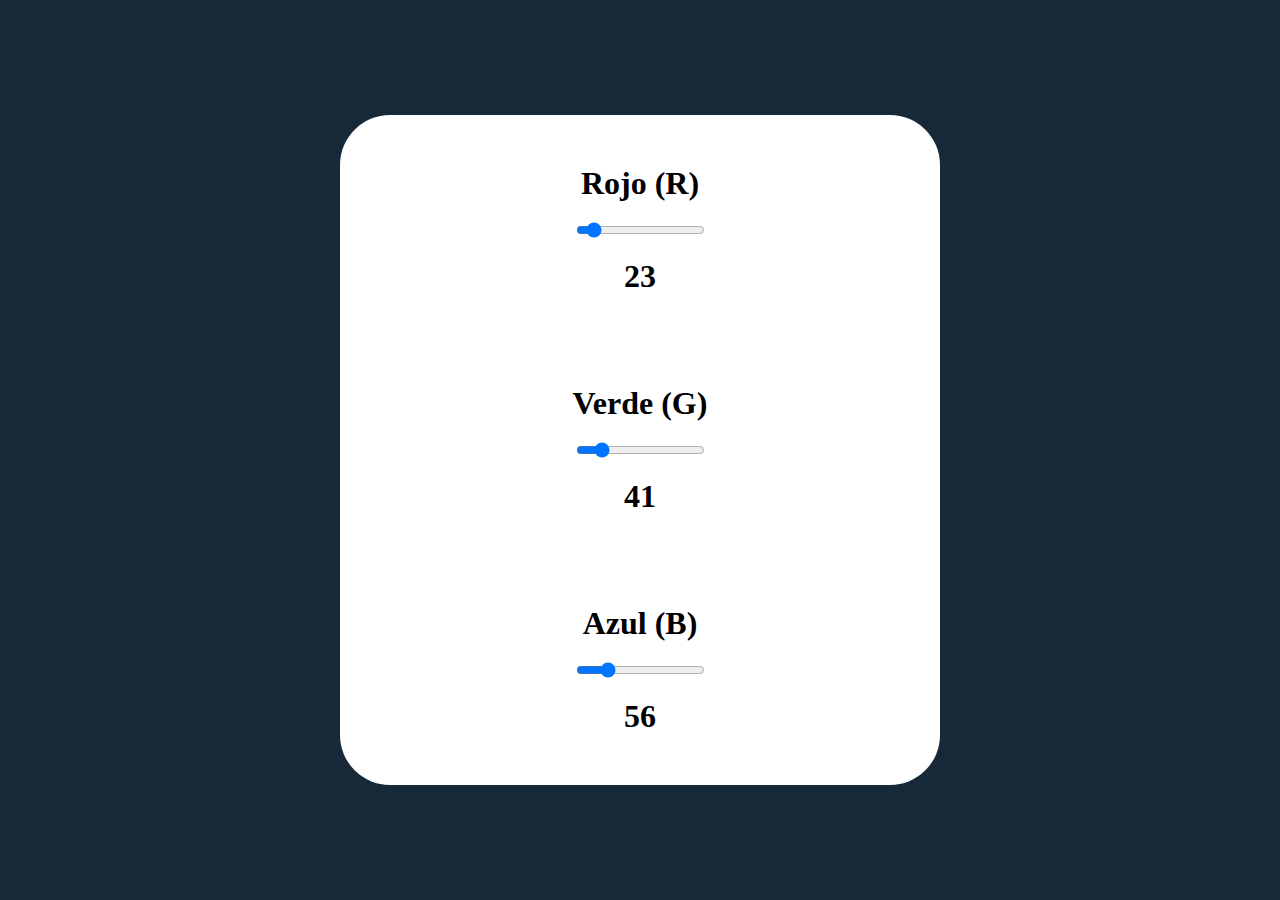
<file: INPUT-COLOR-RGB/index.html>
<!DOCTYPE html>
<html lang="es">
<head>
    <meta charset="UTF-8">
    <meta name="viewport" content="width=device-width, initial-scale=1.0">
    <link rel="stylesheet" href="styles.css">
    <link rel="icon" type="image/png" href="imagenes/favicon.png">
    <title>Color RGB</title>
</head>
<body>
    <div class="contenedor-principal">
        <div class ="contenedor-interno">
            <div class="color">

                <label for="rojo">Rojo (R)</label>
                <input id="rojo" type="range" min="0" max="255" value="23" step="1">
                <p id="texto-rojo"></p>
            </div>
            <div class="color">

                <label for="verde">Verde (G)</label>
                <input id="verde" type="range" min="0" max="255" value="41" step="1">
                <p id="texto-verde"></p>
            </div>
            <div class="color">

                <label for="azul">Azul (B)</label>
                <input id="azul" type="range" min="0" max="255" value="56" step="1">
                <p id="texto-azul"></p>
            </div>
        </div>
    </div>
    <script src="app.js"></script>
</body>
</html>
</file>
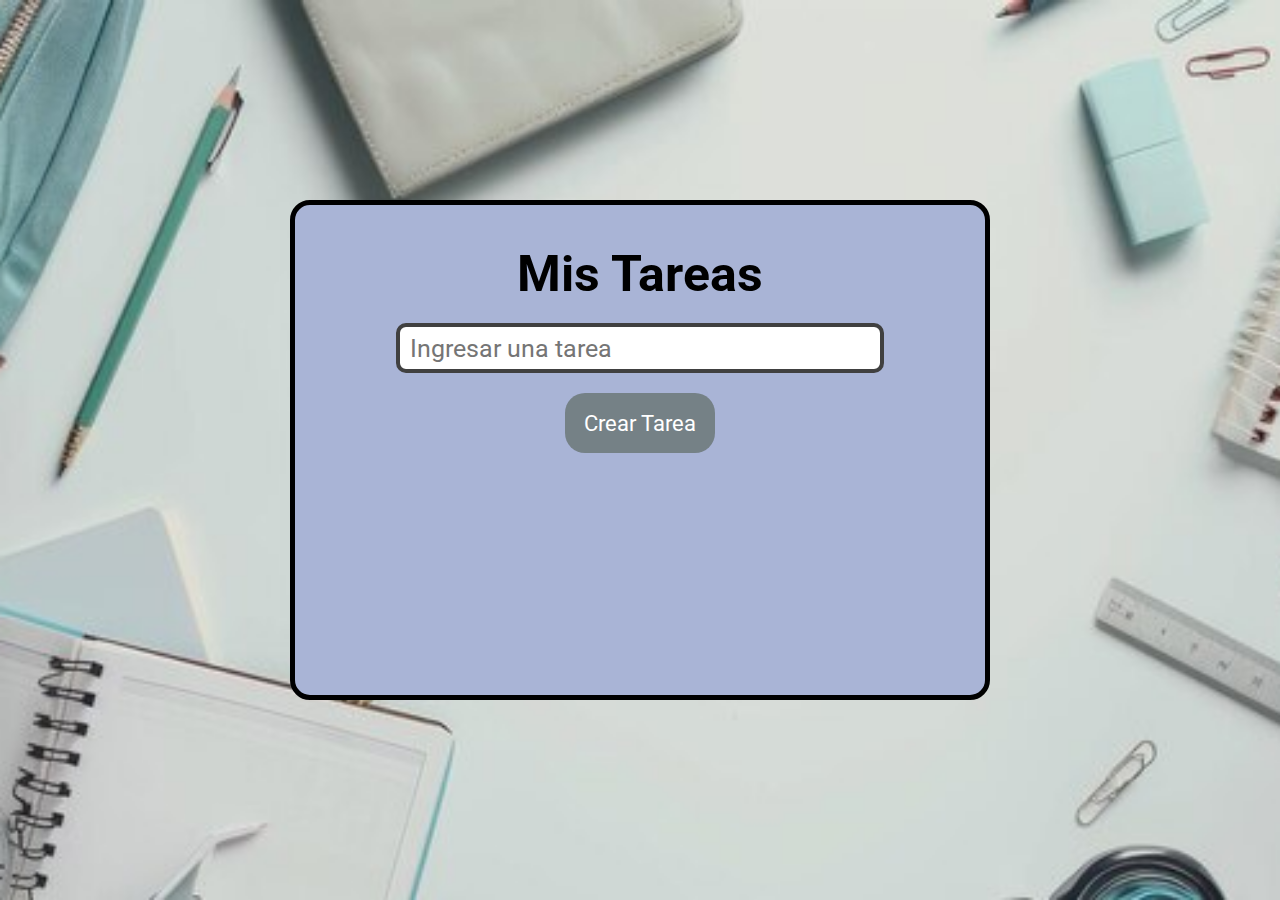
<file: LISTA-DE-TAREAS MI/index.html>
<!DOCTYPE html>
<html lang="es">
<head>
    <meta charset="UTF-8">
    <meta name="viewport" content="width=device-width, initial-scale=1.0">
    <link rel="preconnect" href="https://fonts.googleapis.com">
    <link rel="preconnect" href="https://fonts.gstatic.com" crossorigin>
    <link href="https://fonts.googleapis.com/css2?family=Roboto:wght@400&display=swap" rel="stylesheet">
    <link rel="stylesheet" href="https://cdn.jsdelivr.net/npm/bootstrap-icons@1.13.1/font/bootstrap-icons.min.css">
    <link rel="stylesheet" href="styles.css">

    <link rel="icon" type="image/png" href="imagenes/favicon.png">
    <title>Lista de Tareas</title>
</head>
<body>
    <main class="contenedor">
        <h1>Mis Tareas</h1>
        <input id="ingresar-tarea" placeholder="Ingresar una tarea">
        <button type="submit">Crear Tarea</button>
        <div id="lista-de-tareas">
            
        </div>
    </main>
    <script src="app.js"></script>
</body>
</html>
</file>
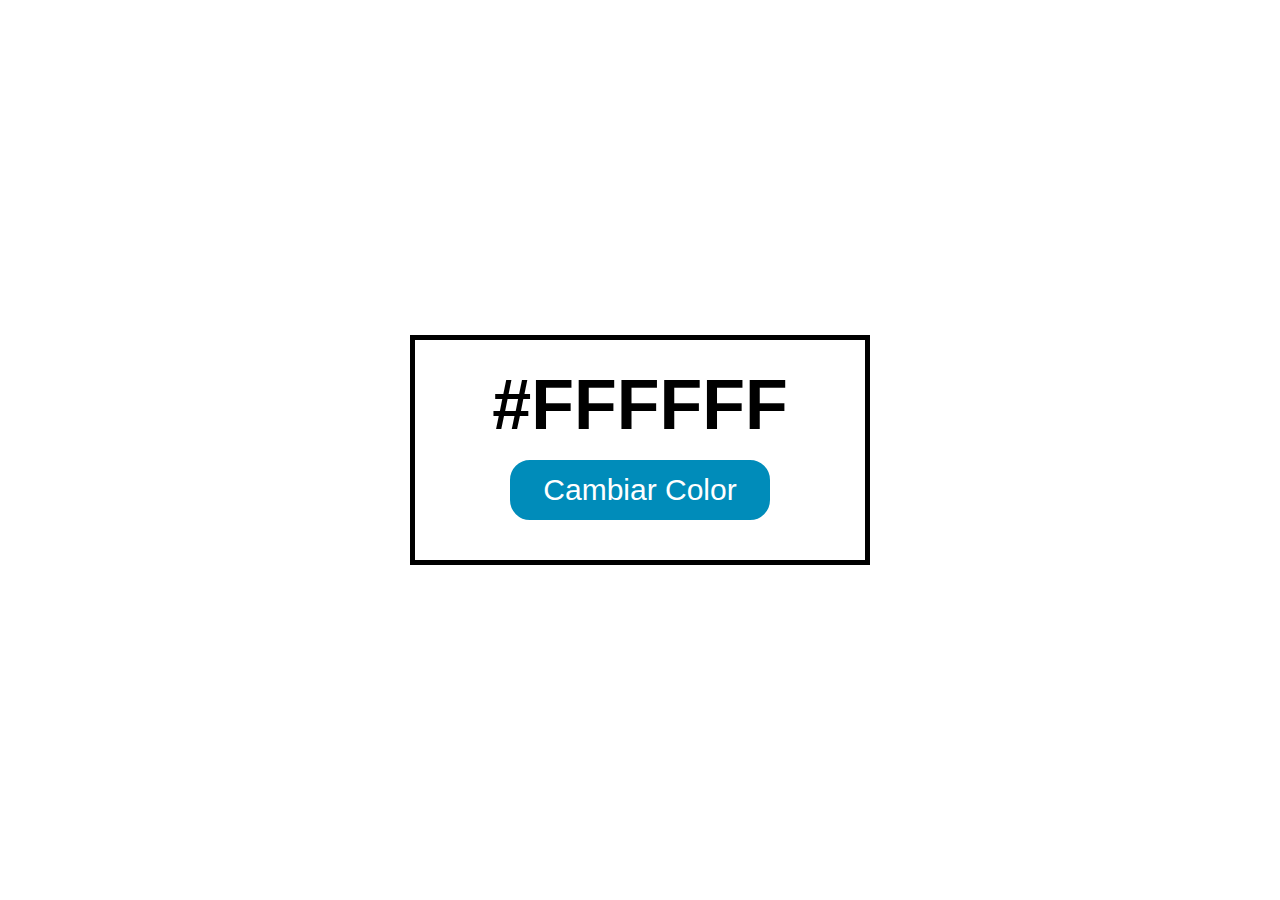
<file: Mi segundo Propyecto/index.html>
<!DOCTYPE html>
<html lang="es">
<head>
    <meta charset="UTF-8">
    <meta name="viewport" content="width=device-width, initial-scale=1.0">
    <link rel="stylesheet" href="styles.css">
    <title>Color Mitades + Cuadro al centro</title>
</head>

<body class="centrar-flex">
    <div class="arriba"></div>
    <div class="abajo"></div>

 
    <div id="contenedor" class="cuadro-centro">
        <p id="color" >#FFFFFF</p>
        <button id="button-color">Cambiar Color</button>
    </div>

    <script src="app.js"></script>
</body>
</html>
</file>
<file: INPUT-COLOR-RGB/styles.css>
* {
    margin: 0;
    padding: 0;
  
}

body {
    height: 100vh;
    display: flex;
    justify-content: center;
    align-items: center;
    text-align: center;
    background-color: rgb(23, 41, 56);
}

.contenedor-principal{
    width: 50vw;
    max-width: 600px;
    min-height: 350px;
    display: flex;
    flex-wrap: wrap;
    justify-content: center;
    align-items: center;
    background-color: rgb(255, 255, 255);
    border-radius: 50px;
}

.color {
    padding: 20px;
    margin: 10px;
    font-size: 2em;
    font-weight: bold;
    font-family: Georgia, 'Times New Roman', Times, serif;
    display: flex;
    flex-direction: column;
    justify-content: space-around;
    align-items: center;

}

label, p {
    margin: 20px;

}
</file>
<file: LISTA-DE-TAREAS MI/styles.css>
* {
    margin: 0;
    padding: 0;
    box-sizing: border-box;
    font-family: 'Roboto', sans-serif;
}

body{
    min-height: 100vh;
    display: flex;
    justify-content: center;
    align-items: center;
    text-align: center;
    padding: 40px 0;
    background: url(Imagenes/fondo.png) no-repeat center center / cover;
}

.contenedor{
    width: 700px;
    min-height: 500px;
    background-color: rgb(169, 180, 214);
    padding: 40px;
    border: 5px solid black;
    border-radius: 20px;
    display: flex;
    flex-wrap: wrap;
    flex-direction: column;
    align-items: center;
}


h1{
    font-size: 50px;
    font-weight: bold;
}
input{
    width: 80%;
    height: 50px;
    font-size: 25px;
    margin: 20px;
    padding: 10px;
    border: 4px solid  #404040;
    border-radius: 10px;

}   

button{
    width: 150px;
    height: 60px;
    padding: 10px;
    color: white;
    background-color: #535e5198;
    font-size: 22px;
    border-radius: 20px;
    border: none;
    cursor: pointer;
    user-select: none;
}   

#lista-de-tareas{
    width: 80%;
    margin-top: 20px;

}

.tarea{
    width: 100%;
    min-height: 70px;
    font-size: 25px;
    padding: 10px;
    margin-top: 10px;
    color: white;
    background-color: #3b5669;
    border: 2px solid black;
    border-radius: 10px;
    display: flex;
    align-items: center;
    justify-content: space-between;
    text-align: center;

}

.tarea.completada{
    text-decoration: line-through;
    background-color: black;
    border: none;
}

.tarea p {
    max-width: 350px;

}

i {
    margin: 5;
    padding: 10px;
    cursor: pointer;
}

.icono-completar{
    color: rgb(0, 255, 0);
}

.icono-eliminar{
    color: rgb(255, 255, 255)
}

.icono-completar:hover,
.icono-eliminar:hover{
    background-color: rgb(255, 255, 255,0.523);
}
</file>
<file: Mi segundo Propyecto/styles.css>
*{
    margin: 0;
    padding: 0;
    font-family: Verdana, sans-serif;

}
html, body {
    height: 100%;
    margin: 0;
}

.arriba {
    height: 50vh;
    background-color: #FFFFFF;
}


.abajo {
    height: 50vh;
    background-color: #FFFFFF;
}

.cuadro-centro {
    position: fixed;          /* Siempre al frente */
    top: 50%;
    left: 50%;
    transform: translate(-50%, -50%);
    height: 220px;
    width: 450px;
    border: 5px solid black;
    background: rgb(255, 255, 255);
    display: flex;
    flex-direction: column;
    flex-wrap: wrap;
    justify-content: center;  /* Centra contenido vertical */
    align-items: center;      /* Centra contenido horizontal */
    gap: 0px;
    padding: 0px;
    user-select: none;
    transition-duration: 0.4s;
}


#button-color {
    font-size: 30px;
    color: white;
    border-radius: 20px;
    background-color: #008CBA;
    margin: 15px;
    padding: 10px 30px;
    border: 3px solid #008CBA;
    user-select: none;
    cursor: pointer;
    transition-duration: 0.4s;
}

#color {
    font-size: 70px;
    font-weight: bold;
}


#button-color {
    font-size: 30px;
    color: white;
    border-radius: 20px;
    background-color: #008CBA;
    margin: 15px;
    padding: 10px 30px;
    border: 3px solid #008CBA;
    user-select: none;
    cursor: pointer;
    transition-duration: 0.4s;
}
</file>
